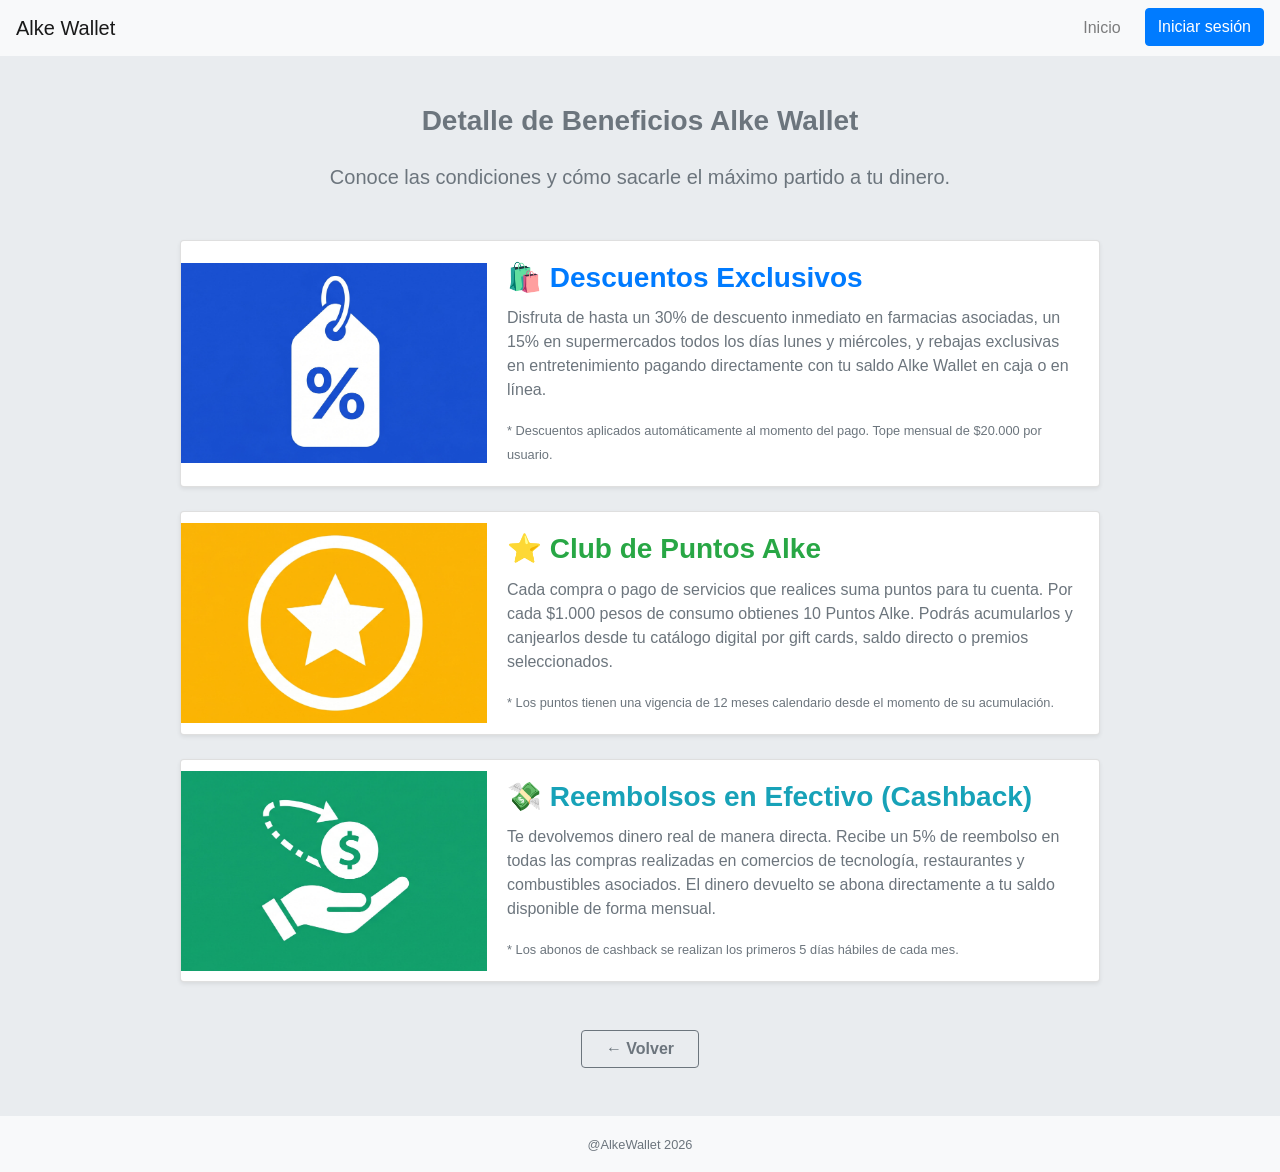
<file: benefits.html>
<!DOCTYPE html>
<html lang="es">
<head>
    <meta charset="UTF-8">
    <meta name="viewport" content="width=device-width, initial-scale=1.0">
    <title>Alke Wallet - Beneficios</title>
    <link rel="stylesheet" href="https://cdn.jsdelivr.net/npm/bootstrap@4.6.2/dist/css/bootstrap.min.css" integrity="sha384-xOolHFLEh07PJGoPkLv1IbcEPTNtaed2xpHsD9ESMhqIYd0nLMwNLD69Npy4HI+N" crossorigin="anonymous">
    <link rel="stylesheet" href="./assets/css/style.css">
</head>
<body class="d-flex flex-column min-vh-100">

    <nav class="navbar navbar-expand-lg navbar-light bg-light" id="navbar-dinamico">
    </nav>

    <main class="flex-fill container mt-5">
        <h1 class="text-muted font-weight-bold mb-4 titulo-wallet text-center">Detalle de Beneficios Alke Wallet</h1>
        <p class="text-center text-muted lead mb-5">Conoce las condiciones y cómo sacarle el máximo partido a tu dinero.</p>

        <div class="row justify-content-center">
            
            <div class="col-12 col-lg-10 mb-4">
                <div class="card shadow-sm">
                    <div class="row no-gutters align-items-center">
                        <div class="col-md-4">
                            <img src="./assets/img/descuentos.jpg" class="imagen-beneficio" alt="Descuentos">
                        </div>
                        <div class="col-md-8">
                            <div class="card-body">
                                <h3 class="card-title font-weight-bold text-primary">🛍️ Descuentos Exclusivos</h3>
                                <p class="card-text text-muted">Disfruta de hasta un 30% de descuento inmediato en farmacias asociadas, un 15% en supermercados todos los días lunes y miércoles, y rebajas exclusivas en entretenimiento pagando directamente con tu saldo Alke Wallet en caja o en línea.</p>
                                <small class="text-muted">* Descuentos aplicados automáticamente al momento del pago. Tope mensual de $20.000 por usuario.</small>
                            </div>
                        </div>
                    </div>
                </div>
            </div>

            <div class="col-12 col-lg-10 mb-4">
                <div class="card shadow-sm">
                    <div class="row no-gutters align-items-center">
                        <div class="col-md-4">
                            <img src="./assets/img/puntos.jpg" class="imagen-beneficio" alt="Puntos">
                        </div>
                        <div class="col-md-8">
                            <div class="card-body">
                                <h3 class="card-title font-weight-bold text-success">⭐ Club de Puntos Alke</h3>
                                <p class="card-text text-muted">Cada compra o pago de servicios que realices suma puntos para tu cuenta. Por cada $1.000 pesos de consumo obtienes 10 Puntos Alke. Podrás acumularlos y canjearlos desde tu catálogo digital por gift cards, saldo directo o premios seleccionados.</p>
                                <small class="text-muted">* Los puntos tienen una vigencia de 12 meses calendario desde el momento de su acumulación.</small>
                            </div>
                        </div>
                    </div>
                </div>
            </div>

            <div class="col-12 col-lg-10 mb-5">
                <div class="card shadow-sm">
                    <div class="row no-gutters align-items-center">
                        <div class="col-md-4">
                            <img src="./assets/img/cashback.jpg" class="imagen-beneficio" alt="Cashback">
                        </div>
                        <div class="col-md-8">
                            <div class="card-body">
                                <h3 class="card-title font-weight-bold text-info">💸 Reembolsos en Efectivo (Cashback)</h3>
                                <p class="card-text text-muted">Te devolvemos dinero real de manera directa. Recibe un 5% de reembolso en todas las compras realizadas en comercios de tecnología, restaurantes y combustibles asociados. El dinero devuelto se abona directamente a tu saldo disponible de forma mensual.</p>
                                <small class="text-muted">* Los abonos de cashback se realizan los primeros 5 días hábiles de cada mes.</small>
                            </div>
                        </div>
                    </div>
                </div>
            </div>

        </div>

        <div class="text-center mb-5">
            <a id="btn-volver-dinamico" href="index.html" class="btn btn-outline-secondary font-weight-bold px-4">← Volver</a>
        </div>
    </main>

    <footer class="bg-light text-center py-3 mt-auto">
        <small class="text-muted">@AlkeWallet 2026</small>
    </footer>

    <script src="https://code.jquery.com/jquery-3.7.1.min.js" integrity="sha256-/JqT3SQfawRcv/BIHPThkBvs0OEvtFFmqPF/lYI/Cxo=" crossorigin="anonymous"></script>
    <script src="https://cdn.jsdelivr.net/npm/bootstrap@4.6.2/dist/js/bootstrap.min.js" integrity="sha384-+sLIOodYLS7CIrQpBjl+C7nPvqq+FbNUBDunl/OZv93DB7Ln/533i8e/mZXLi/P+" crossorigin="anonymous"></script>
    <script src="assets/js/scripts.js"></script>
</body>
</html>
</file>
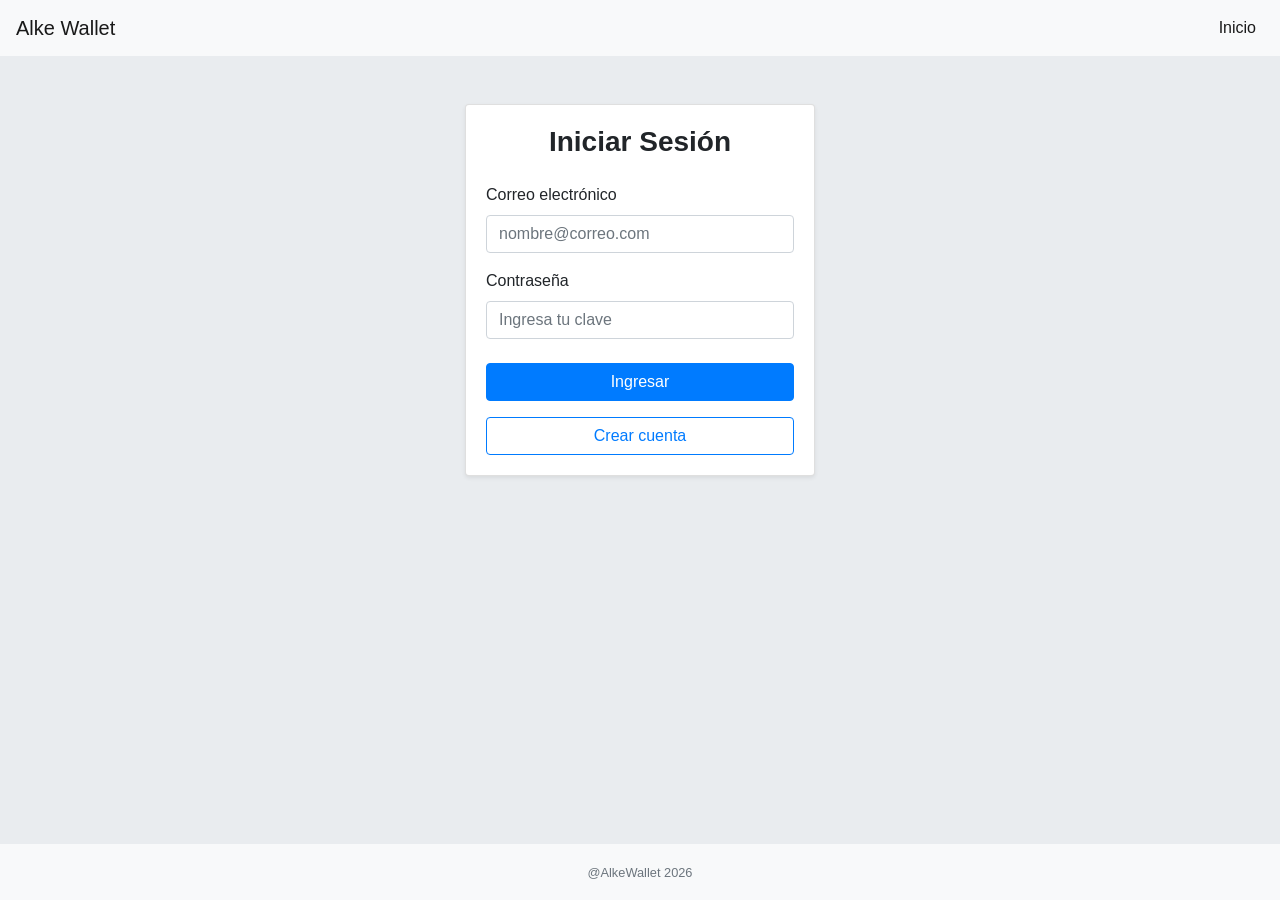
<file: login.html>
<!DOCTYPE html>
<html lang="es">
<head>
    <meta charset="UTF-8">
    <meta name="viewport" content="width=device-width, initial-scale=1.0">
    <title>Alke Wallet - Iniciar Sesión</title>
    <link rel="stylesheet" href="https://cdn.jsdelivr.net/npm/bootstrap@4.6.2/dist/css/bootstrap.min.css" integrity="sha384-xOolHFLEh07PJGoPkLv1IbcEPTNtaed2xpHsD9ESMhqIYd0nLMwNLD69Npy4HI+N" crossorigin="anonymous">
    <link rel="stylesheet" href="./assets/css/style.css">
</head>
<body class="d-flex flex-column min-vh-100">

    <nav class="navbar navbar-expand-lg navbar-light bg-light">
        <a class="navbar-brand" href="index.html">Alke Wallet</a>
        <button class="navbar-toggler" type="button" data-toggle="collapse" data-target="#navbarSupportedContent" aria-controls="navbarSupportedContent" aria-expanded="false" aria-label="Toggle navigation">
            <span class="navbar-toggler-icon"></span>
        </button>
        <div class="collapse navbar-collapse justify-content-end" id="navbarSupportedContent">
            <ul class="navbar-nav mr-0">
                <li class="nav-item active">
                    <a class="nav-link" href="index.html">Inicio<span class="sr-only">(current)</span></a>
                </li>
            </ul>
        </div>
    </nav>

    <main class="flex-fill">
        <section class="container mt-5">
            <div class="row justify-content-center">
                <div class="col-12 col-md-6 col-lg-4">
                    <div class="card shadow-sm">
                        <div class="card-body">
                            <h1 class="text-center mb-4 h3 font-weight-bold">Iniciar Sesión</h1>
                            <form id="form-login">
                                <div class="form-group">
                                    <label for="login-email">Correo electrónico</label>
                                    <input type="email" class="form-control" id="login-email" placeholder="nombre@correo.com" required>
                                </div>
                                <div class="form-group mb-4">
                                    <label for="login-password">Contraseña</label>
                                    <input type="password" class="form-control" id="login-password" placeholder="Ingresa tu clave" required>
                                </div>
                                <button type="submit" class="btn btn-primary w-100 mb-3">
                                    Ingresar
                                </button>
                                <button type="button" class="btn btn-outline-primary w-100" data-toggle="modal" data-target="#modalRegistro">
                                    Crear cuenta
                                </button>
                            </form>
                        </div>
                    </div>
                </div>
            </div>
        </section>
    </main>

    <div class="modal fade" id="modalRegistro" tabindex="-1" aria-labelledby="modalRegistroLabel" aria-hidden="true">
        <div class="modal-dialog modal-dialog-centered">
            <div class="modal-content">
                <div class="modal-header">
                    <h5 class="modal-title font-weight-bold" id="modalRegistroLabel">Crear Nueva Cuenta</h5>
                    <button type="button" class="close" data-dismiss="modal" aria-label="Close">
                        <span aria-hidden="true">&times;</span>
                    </button>
                </div>
                <div class="modal-body">
                    <form id="form-registro">
                        <div class="form-group">
                            <label for="registro-email">Correo electrónico</label>
                            <input type="email" class="form-control" id="registro-email" placeholder="ejemplo@correo.com" required>
                        </div>
                        <div class="form-group">
                            <label for="registro-password">Contraseña</label>
                            <input type="password" class="form-control" id="registro-password" placeholder="Crea una contraseña segura" required>
                        </div>
                        <div class="form-group">
                            <label for="registro-pin">PIN de transferencias (4 dígitos)</label>
                            <input type="password" class="form-control" id="registro-pin" placeholder="Ej: 1234" maxlength="4" pattern="\d{4}" required>
                        </div>
                        <button type="submit" id="usuario-nuevo" class="btn btn-primary w-100 mt-2">
                            Registrar Cuenta
                        </button>
                    </form>
                </div>
                <div class="modal-footer">
                    <button type="button" class="btn btn-secondary w-100" data-dismiss="modal">Cancelar</button>
                </div>
            </div>
        </div>
    </div>

    <footer class="bg-light text-center py-3">
        <small class="text-muted">@AlkeWallet 2026</small>
    </footer>

    <script src="https://code.jquery.com/jquery-3.7.1.min.js" integrity="sha256-/JqT3SQfawRcv/BIHPThkBvs0OEvtFFmqPF/lYI/Cxo=" crossorigin="anonymous"></script>
    <script src="https://cdn.jsdelivr.net/npm/popper.js@1.16.1/dist/umd/popper.min.js" integrity="sha384-9/reFTGAW83EW2RDu2S0VKaIzap3H66lZH81PoYlFhbGU+6BZp6G7niu735Sk7lN" crossorigin="anonymous"></script>
    <script src="https://cdn.jsdelivr.net/npm/bootstrap@4.6.2/dist/js/bootstrap.min.js" integrity="sha384-+sLIOodYLS7CIrQpBjl+C7nPvqq+FbNUBDunl/OZv93DB7Ln/533i8e/mZXLi/P+" crossorigin="anonymous"></script>
    <script src="./assets/js/scripts.js"></script>
</body>
</html>
</file>
<file: assets/css/style.css>
/*---reset---*/
*{
    margin: 0;
    padding: 0;
    box-sizing: border-box;
}
body {
    background-color: rgb(233, 236 ,239);
}
.titulo-wallet {
    font-size: 1.75rem;
}
.subtitulo-wallet {
    font-size: 1.25rem;
}
.monto-wallet {
    font-size: 2.5rem;
    color: black;
}

/*---Index y Beneficios---*/
#beneficios .card-img-top,
.imagen-beneficio {
    height: 200px;
    width: 100%;
    object-fit: cover;
}

/*---Index---*/
.jumbotron-bg-gif {
    background-image: url('../img/money.gif');
    background-position: center;
    background-repeat: no-repeat;
    min-height: 300px; 
    width: 100%;
    position: relative;
}
.cinta-oscura {
    background-color: rgba(0, 0, 0, 0.55); 
    width: 100%;
    box-shadow: 0 4px 15px rgba(0, 0, 0, 0.3);
}
#beneficios {
  box-shadow: inset 0 10px 10px -10px rgba(0, 0, 0, 0.4);
}
#beneficios .beneficios-title {
    font-size: 1.85rem; 
}
#beneficios .card-title {
    font-size: 1.15rem;
}
#beneficios .card {
    transition: transform 0.3s ease, box-shadow 0.3s ease;
    cursor: pointer;
}
#beneficios .card:hover {
    transform: translateY(-5px);
    box-shadow: 0 10px 20px rgba(0, 0, 0, 0.15);
}

/*---Trasferencias---*/
.agenda-scroll {
    max-height: 180px;
    overflow-y: auto;
}
</file>
